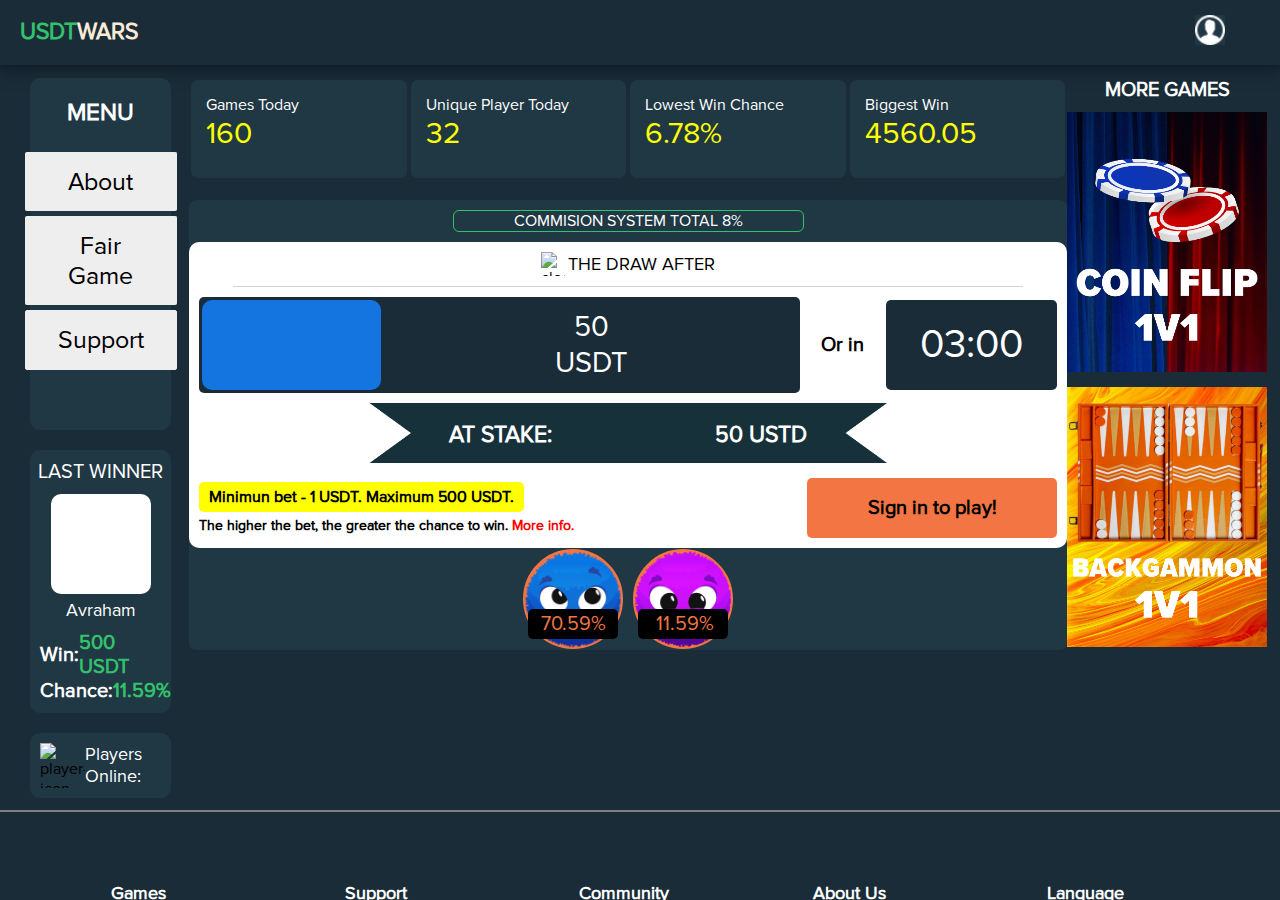
<file: index.html>
<!DOCTYPE html>
<html>
  <head>
    <meta name="viewport" content="width=device-width, initial-scale=1" />
    <link rel="stylesheet" href="style.css" />
    <script type="text/javascript" src="./src/assets/script/jquery.js"></script>
  </head>
  <body>
    <object
      data="./src/home/home.html"
      style="
        height: 100%;
        width: 100%;
        position: absolute;
        top: 0;
        left: 0;
        right: 0;
        bottom: 0;
      "
      type="text/html"
    ></object>
  </body>
</html>
</file>
<file: style.css>
* {
  background-color: #1A2C38;
  margin: 0;
}
</file>
